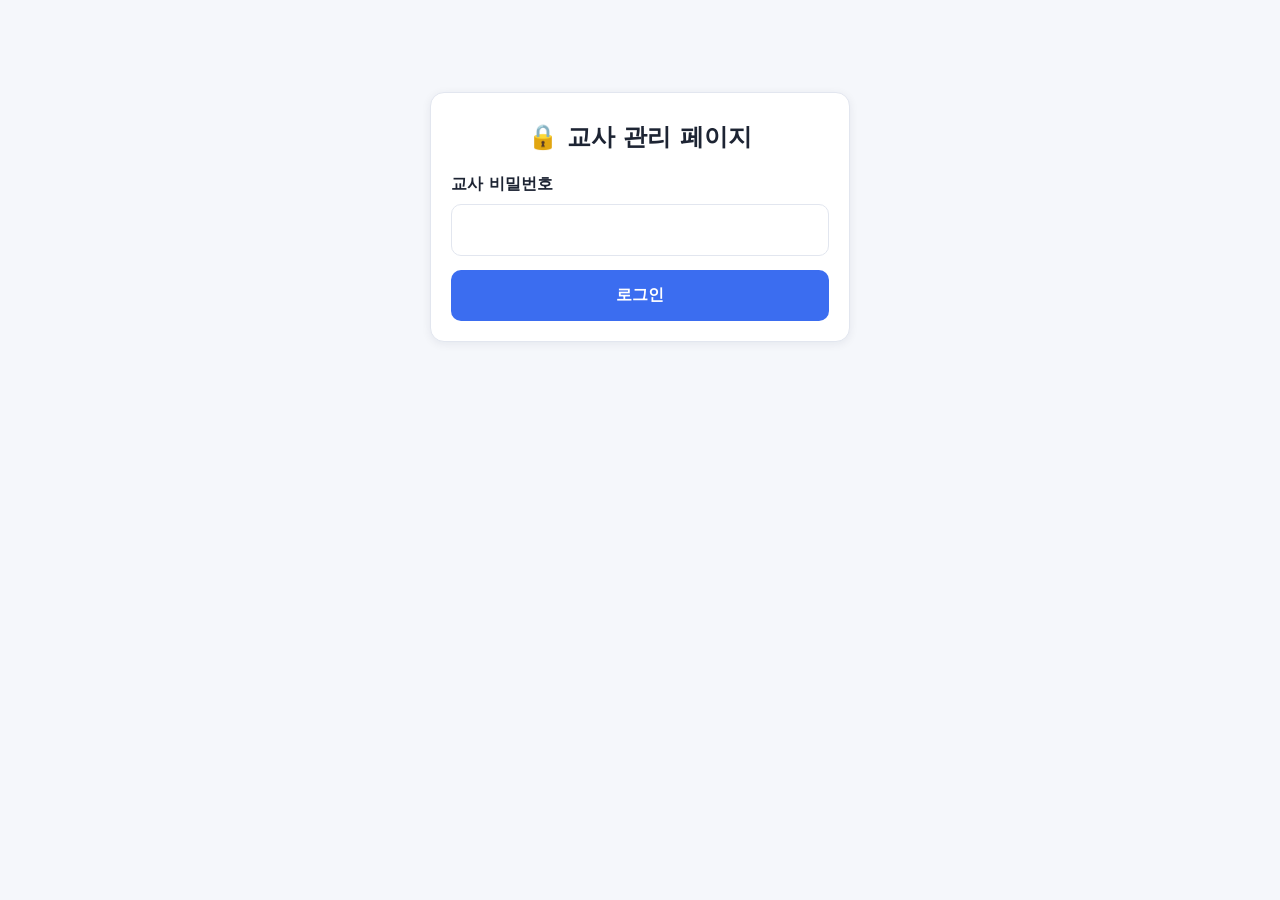
<file: admin.html>
<!doctype html>
<html lang="ko">
<head>
<meta charset="utf-8">
<meta name="viewport" content="width=device-width,initial-scale=1">
<meta name="robots" content="noindex,nofollow">
<title>교사 관리 페이지</title>
<link rel="stylesheet" href="css/style.css">
</head>
<body>

<section id="loginView" class="wrap">
  <div class="card center" style="margin-top:8vh;max-width:420px;margin-left:auto;margin-right:auto">
    <h1>🔒 교사 관리 페이지</h1>
    <form id="loginForm" style="text-align:left;margin-top:14px">
      <label for="pw">교사 비밀번호</label>
      <input id="pw" type="password" autocomplete="current-password" required>
      <div id="loginMsg"></div>
      <button class="btn block" style="margin-top:14px">로그인</button>
    </form>
  </div>
</section>

<section id="mainView" class="wrap wide hidden">
  <div class="row" style="justify-content:space-between">
    <h1 id="adminTitle">교사 관리 페이지</h1>
    <div class="row" style="gap:8px">
      <button class="btn small" id="openMonitor" title="학생들의 화면 이탈 현황을 큰 카드로 보는 별도 창이 열려요">🖥 이탈 모니터 화면 열기</button>
      <button class="btn gray small" id="logout">로그아웃</button>
    </div>
  </div>
  <div class="tabs">
    <button data-tab="status" class="on">학생 현황</button>
    <button data-tab="monitor">실시간 감시</button>
    <button data-tab="settings">설정 · API 키</button>
    <button data-tab="export">내보내기</button>
  </div>

  <!-- 현황 -->
  <div id="tab-status">
    <div class="grid" id="stats" style="margin-bottom:12px"></div>
    <div class="filters">
      <select id="fClass"><option value="">전체 반</option></select>
      <select id="fStatus"><option value="">전체 상태</option><option>미접속</option><option>작성 중</option><option>제출</option><option>시간종료</option><option>시간종료(미제출)</option></select>
      <select id="fGrade"><option value="">전체 채점</option><option value="대기">채점 대기</option><option value="완료">채점 완료</option></select>
      <input type="text" id="fSearch" placeholder="이름·학번 검색">
      <button class="btn small ghost" id="reload">새로고침</button>
      <button class="btn small" id="gradePending" title="위에서 고른 반만 채점해요. 반을 고르지 않으면 전체예요.">채점하기 (선택한 반)</button>
    </div>
    <div id="statusMsg"></div>
    <div class="tablewrap"><table>
      <thead><tr><th>반</th><th>조</th><th>학번</th><th>이름</th><th>역할</th><th>시간</th><th>상태</th><th>채점</th><th>점수</th><th>이탈</th><th></th></tr></thead>
      <tbody id="rows"></tbody>
    </table></div>
  </div>

  <!-- 실시간 감시 -->
  <div id="tab-monitor" class="hidden">
    <div class="grid" id="mStats" style="margin-bottom:12px"></div>
    <div class="filters">
      <select id="mClass"><option value="">전체 반</option></select>
      <label class="inline"><input type="checkbox" id="mOnly"> 주의 학생만 (이탈 중·이탈 이력·신호 끊김)</label>
      <span class="sub" id="mUpdated"></span>
      <button class="btn small" id="popMonitor">🖥 이탈 모니터 화면 열기</button>
    </div>
    <div class="msg info" style="margin-bottom:12px">6초마다 자동 갱신돼요. 카드의 − 버튼으로 실수로 기록된 이탈 횟수를 바로 줄일 수 있고, 이름을 누르면 답안과 점수를 볼 수 있어요.</div>
    <div class="mgrid" id="mCards"></div>
  </div>

  <!-- 설정 -->
  <div id="tab-settings" class="hidden">
    <div class="card">
      <h2>작성 시간 · 기본 설정</h2>
      <p class="sub" id="serverVer"></p>
      <div class="grid">
        <div><label>역할 1개 (분)</label><input type="number" id="s_MINUTES_1" min="1"></div>
        <div><label>역할 2개 (분)</label><input type="number" id="s_MINUTES_2" min="1"></div>
        <div><label>역할 3개 이상 (분)</label><input type="number" id="s_MINUTES_3" min="1"></div>
        <div><label>문항당 최대 글자</label><input type="number" id="s_MAX_CHARS" min="50"></div>
        <div><label>종료 후 제출 허용(초)</label><input type="number" id="s_GRACE_SEC" min="0"></div>
        <div><label>화면 이탈 1회 감점(점)</label><input type="number" id="s_LEAVE_PENALTY" min="0"></div>
        <div><label>학생에게 결과 공개</label><select id="s_SHOW_RESULT"><option value="Y">공개</option><option value="N">비공개</option></select></div>
      </div>
      <label style="margin-top:12px">Gemini 모델 이름</label>
      <input type="text" id="s_GEMINI_MODEL">
      <p class="sub" style="margin-top:6px">이미 시작한 학생의 제한 시간은 바뀌지 않아요. (개별 연장은 현황 표에서)</p>
      <button class="btn" id="saveSettings">설정 저장</button><span id="settingsMsg" style="margin-left:10px"></span>
    </div>
    <div class="card">
      <h2>Gemini 무료 API 키 (여러 개)</h2>
      <p class="sub">한 줄에 키 하나씩 붙여 넣으세요. 한도가 다 되면 다음 키로 <b>자동 전환</b>돼요. 키는 서버(스크립트 속성)에만 저장되고 이 페이지에는 끝 5자리만 보여요.</p>
      <textarea id="keysBox" placeholder="AIza....&#10;AIza...." style="min-height:110px"></textarea>
      <div class="row" style="margin-top:10px">
        <button class="btn" id="saveKeys">키 저장</button>
        <button class="btn ghost" id="testKeys">연결 테스트</button>
      </div>
      <div id="keyMsg"></div>
      <div id="keyList" style="margin-top:10px"></div>
    </div>
  </div>

  <!-- 내보내기 -->
  <div id="tab-export" class="hidden">
    <div class="card">
      <h2>CSV로 내보내기</h2>
      <p class="sub">모든 학생의 답안·점수·피드백을 엑셀에서 열 수 있는 CSV로 내려받아요. (구글 시트의 [답안] 시트에도 같은 내용이 쌓여요)</p>
      <button class="btn" id="exportBtn">전체 답안 CSV 내려받기</button>
      <div id="exportMsg"></div>
    </div>
  </div>
</section>

<!-- 상세 모달 -->
<div class="overlay hidden" id="mDetail"><div class="modal big" id="detailBody"></div></div>

<script src="js/config.js"></script>
<script src="js/api.js"></script>
<script src="js/admin.js"></script>
</body>
</html>
</file>
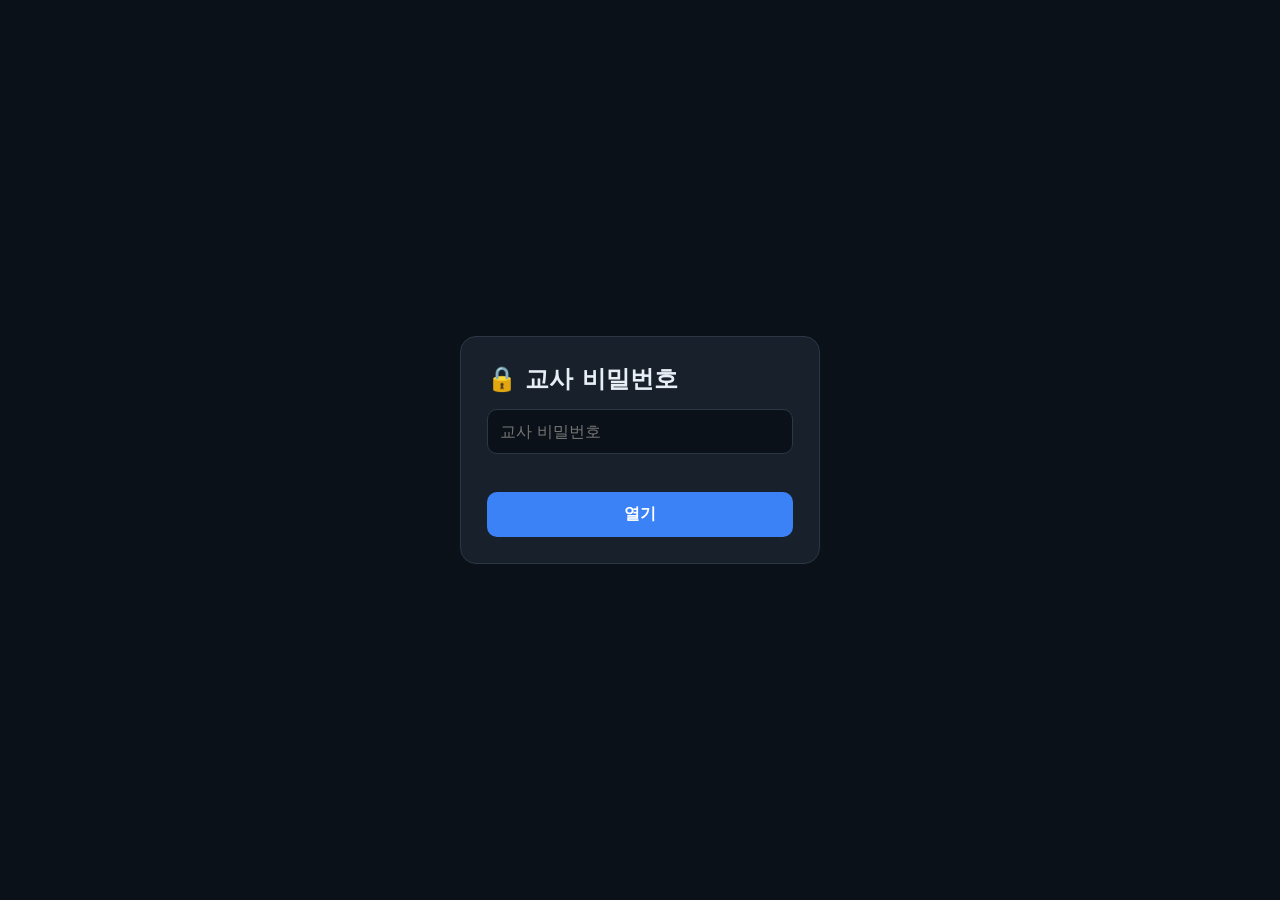
<file: monitor.html>
<!doctype html>
<html lang="ko">
<head>
<meta charset="utf-8">
<meta name="viewport" content="width=device-width,initial-scale=1">
<meta name="robots" content="noindex,nofollow">
<title>이탈 현황 모니터</title>
<link rel="stylesheet" href="css/monitor.css">
</head>
<body>

<div id="gate" class="gate hidden">
  <div class="gate-card">
    <h2>🔒 교사 비밀번호</h2>
    <input id="pw" type="password" autocomplete="current-password" placeholder="교사 비밀번호">
    <div id="pwErr" class="err"></div>
    <button id="pwBtn">열기</button>
  </div>
</div>

<div id="mon" class="hidden">
  <header class="top">
    <h1 id="title">페이지 이탈 현황</h1>
    <select id="cls" aria-label="반 선택"></select>
    <div class="pills" id="pills"></div>
    <span class="upd" id="upd"></span>
  </header>
  <div class="legend">카드 숫자 = 화면 이탈 <b>횟수</b> · 아래 시간 = 벗어나 있던 <b>누적 시간</b> · <b>−</b> 버튼은 실수로 기록된 횟수를 1회 줄여요</div>
  <main class="grid" id="grid"></main>
</div>

<script src="js/config.js"></script>
<script src="js/api.js"></script>
<script src="js/monitor.js"></script>
</body>
</html>
</file>
<file: css/style.css>
:root{
  --bg:#f5f7fb; --card:#fff; --ink:#1d2433; --muted:#667085; --line:#e2e6ef;
  --primary:#3b6df0; --primary-ink:#fff; --soft:#eaf0ff;
  --ok:#17a266; --warn:#e8890c; --danger:#d9372f; --okbg:#e6f6ee; --warnbg:#fff3e0; --dangerbg:#fdeceb;
  --radius:14px; --shadow:0 2px 10px rgba(20,30,60,.07);
}
@media (prefers-color-scheme:dark){
  :root{--bg:#121722; --card:#1b2231; --ink:#e8ecf5; --muted:#9aa4b8; --line:#2c3447; --soft:#243158;
    --okbg:#12301f; --warnbg:#3a2a10; --dangerbg:#3b1b19; --shadow:none}
}
*{box-sizing:border-box}
html{-webkit-text-size-adjust:100%}
body{margin:0;background:var(--bg);color:var(--ink);font:16px/1.65 "Pretendard","Noto Sans KR","Malgun Gothic",system-ui,sans-serif}
.wrap{max-width:820px;margin:0 auto;padding:20px 16px 90px}
.wrap.wide{max-width:1180px}
h1{font-size:1.5rem;margin:.2em 0 .1em} h2{font-size:1.2rem;margin:0 0 .5em} h3{font-size:1.05rem;margin:0 0 .4em}
.sub{color:var(--muted);margin:0 0 1.2em}
.card{background:var(--card);border:1px solid var(--line);border-radius:var(--radius);padding:20px;box-shadow:var(--shadow);margin-bottom:16px}
.center{text-align:center}
.hidden{display:none!important}
label{font-weight:600;display:block;margin-bottom:6px}
input[type=text],input[type=password],input[type=number],select,textarea{
  width:100%;font:inherit;color:inherit;background:var(--card);border:1.5px solid var(--line);border-radius:10px;padding:12px 14px}
input:focus,textarea:focus,select:focus{outline:none;border-color:var(--primary);box-shadow:0 0 0 3px var(--soft)}
textarea{min-height:150px;resize:vertical;line-height:1.7}
.btn{font:inherit;font-weight:700;border:0;border-radius:10px;padding:12px 20px;cursor:pointer;background:var(--primary);color:var(--primary-ink)}
.btn:disabled{opacity:.5;cursor:not-allowed}
.btn.ghost{background:transparent;color:var(--primary);border:1.5px solid var(--primary)}
.btn.gray{background:var(--line);color:var(--ink)}
.btn.danger{background:var(--danger)}
.btn.small{padding:6px 12px;font-size:.88rem;border-radius:8px}
.btn.block{width:100%}
.row{display:flex;gap:10px;flex-wrap:wrap;align-items:center}
.chip{display:inline-block;background:var(--soft);color:var(--primary);font-weight:700;font-size:.88rem;padding:3px 12px;border-radius:99px}
.chip.gray{background:var(--line);color:var(--muted)}
.chip.ok{background:var(--okbg);color:var(--ok)} .chip.warn{background:var(--warnbg);color:var(--warn)} .chip.danger{background:var(--dangerbg);color:var(--danger)}
.msg{padding:10px 14px;border-radius:10px;margin:12px 0;font-size:.95rem}
.msg.err{background:var(--dangerbg);color:var(--danger)} .msg.info{background:var(--soft);color:var(--primary)} .msg.okm{background:var(--okbg);color:var(--ok)}
ul.rules li.rule-warn{color:var(--danger)}
ul.rules{padding-left:1.2em;margin:.4em 0} ul.rules li{margin:.35em 0}

/* 작성 화면 */
.topbar{position:sticky;top:0;z-index:20;background:var(--card);border-bottom:1px solid var(--line);box-shadow:var(--shadow)}
.topbar .in{max-width:820px;margin:0 auto;padding:10px 16px;display:flex;align-items:center;justify-content:space-between;gap:10px}
.timer{font-variant-numeric:tabular-nums;font-size:1.5rem;font-weight:800;padding:2px 14px;border-radius:10px;background:var(--soft);color:var(--primary)}
.timer.warn{background:var(--warnbg);color:var(--warn)} .timer.danger{background:var(--dangerbg);color:var(--danger);animation:pulse 1s infinite}
@keyframes pulse{50%{opacity:.55}}
.saved{font-size:.82rem;color:var(--muted)}
.role-head{display:flex;align-items:center;gap:10px;margin:26px 0 10px}
.role-head h2{margin:0}
.qcard .qno{font-weight:800;color:var(--primary)}
.qcard .qtext{font-size:1.08rem;font-weight:600;margin:.3em 0 .6em}
.hint{background:var(--soft);border-radius:10px;padding:10px 14px;font-size:.93rem;margin-bottom:12px}
.count{text-align:right;font-size:.85rem;color:var(--muted);margin-top:4px}
.count.full{color:var(--danger);font-weight:700}

/* 결과 */
.score-big{font-size:2.4rem;font-weight:800;color:var(--primary);line-height:1.1}
.bar{height:10px;background:var(--line);border-radius:99px;overflow:hidden;margin-top:6px}
.bar>i{display:block;height:100%;background:var(--primary);border-radius:99px}
.myans{white-space:pre-wrap;background:var(--bg);border:1px solid var(--line);border-radius:10px;padding:12px 14px;margin:.5em 0}
.fb{border-left:4px solid var(--primary);padding:4px 12px;margin:.6em 0}
ul.crit{list-style:none;padding:0;margin:.4em 0;font-size:.92rem}
ul.crit li::before{content:"✗ ";color:var(--danger);font-weight:800} ul.crit li.hit::before{content:"✓ ";color:var(--ok)}

/* 모달 */
.overlay{position:fixed;inset:0;background:rgba(10,15,30,.55);z-index:50;display:flex;align-items:center;justify-content:center;padding:16px}
.modal{background:var(--card);border-radius:var(--radius);padding:24px;max-width:460px;width:100%;box-shadow:0 10px 40px rgba(0,0,0,.3);max-height:90vh;overflow:auto}
.modal.big{max-width:760px}
.spinner{width:42px;height:42px;border:5px solid var(--line);border-top-color:var(--primary);border-radius:50%;animation:spin 1s linear infinite;margin:0 auto 14px}
@keyframes spin{to{transform:rotate(360deg)}}

/* 관리자 */
table{width:100%;border-collapse:collapse;font-size:.92rem}
th,td{padding:8px 10px;border-bottom:1px solid var(--line);text-align:left;vertical-align:middle}
th{background:var(--bg);position:sticky;top:0;white-space:nowrap}
.tablewrap{overflow:auto;max-height:68vh;border:1px solid var(--line);border-radius:10px;background:var(--card)}
.tabs{display:flex;gap:6px;margin:14px 0}
.tabs button{font:inherit;font-weight:700;border:1.5px solid var(--line);background:var(--card);color:var(--muted);padding:8px 16px;border-radius:99px;cursor:pointer}
.tabs button.on{background:var(--primary);border-color:var(--primary);color:#fff}
.grid{display:grid;grid-template-columns:repeat(auto-fit,minmax(150px,1fr));gap:12px}
.stat{background:var(--card);border:1px solid var(--line);border-radius:12px;padding:12px 16px}
.stat b{font-size:1.6rem;display:block}
.filters{display:flex;gap:8px;flex-wrap:wrap;margin-bottom:10px}
.filters>*{width:auto;min-width:110px}

/* PDF 문서 (화면 밖에서 렌더링) */
.pdf-holder{position:absolute;left:-10000px;top:0}
#pdfDoc{width:720px;background:#fff;color:#111;padding:8px;font:14px/1.6 "Malgun Gothic","Noto Sans KR",sans-serif}
#pdfDoc h1{font-size:20px;margin:0 0 4px;color:#111} #pdfDoc .meta{color:#555;margin-bottom:12px;border-bottom:2px solid #3b6df0;padding-bottom:8px}
#pdfDoc .pdf-role{font-weight:800;font-size:16px;margin:16px 0 6px;color:#3b6df0}
#pdfDoc .pdf-q{border:1px solid #d5d9e4;border-radius:8px;padding:10px 12px;margin:8px 0;break-inside:avoid;page-break-inside:avoid}
#pdfDoc .pdf-a{white-space:pre-wrap;background:#f5f7fb;padding:8px 10px;border-radius:6px;margin:6px 0}
#pdfDoc .pdf-fb{color:#333;border-left:3px solid #3b6df0;padding-left:8px;margin-top:6px}
@media print{
  body>*:not(.pdf-holder){display:none!important}
  .pdf-holder{position:static;left:0}
}
@media(max-width:560px){ .timer{font-size:1.2rem} .wrap{padding:14px 12px 90px} }

/* 교사 페이지: 점수·이탈 −/+ 조정 */
.stepper{display:inline-flex;align-items:center;gap:4px}
.stepper .step{width:26px;height:26px;padding:0;border:1px solid var(--line,#cbd5e1);border-radius:6px;background:transparent;color:inherit;font-size:1.05rem;line-height:1;cursor:pointer}
.stepper .step:hover:not(:disabled){background:var(--hover,rgba(120,120,120,.15))}
.stepper .step:disabled{opacity:.35;cursor:default}
.stepper.big .step{width:32px;height:32px;font-size:1.2rem}

/* 실시간 감시 */
.mgrid{display:grid;grid-template-columns:repeat(auto-fill,minmax(230px,1fr));gap:10px}
.mcard{background:var(--card);border:2px solid var(--line);border-radius:12px;padding:10px 12px;font-size:.92rem}
.mcard .nm{font-weight:800;cursor:pointer;text-decoration:underline dotted}
.mcard .top{display:flex;justify-content:space-between;align-items:center;gap:6px;margin-bottom:4px}
.mcard .mt{font-variant-numeric:tabular-nums;font-weight:800}
.mcard .meta{color:var(--muted);font-size:.82rem;margin:2px 0}
.mcard.away{border-color:var(--danger);background:var(--dangerbg);animation:mblink 1.2s infinite}
.mcard.lost{border-color:var(--warn);background:var(--warnbg)}
.mcard.idle{opacity:.55}
.mcard.done{border-color:var(--ok)}
@keyframes mblink{50%{box-shadow:0 0 0 3px var(--danger)}}
label.inline{display:inline-flex;align-items:center;gap:6px;font-weight:600}
</file>
<file: css/monitor.css>
/* 이탈 현황 모니터: 어두운 배경에 큰 카드(교실 화면/별도 모니터용) */
:root{--bg:#0b1118;--card:#18212b;--line:#2b3745;--tx:#e8eef5;--mu:#9bacbd;--ok:#4cc17f;--warn:#f0a94a;--bad:#ff7b73;--alert:#ff4d44}
*{box-sizing:border-box}
html,body{margin:0;background:var(--bg);color:var(--tx);font-family:'Pretendard','Noto Sans KR','Malgun Gothic',system-ui,sans-serif}
.hidden{display:none!important}
.top{display:flex;align-items:center;flex-wrap:wrap;gap:14px;padding:14px 22px 6px}
.top h1{margin:0;font-size:1.6rem}
select{background:var(--card);color:var(--tx);border:1px solid var(--line);border-radius:10px;padding:8px 12px;font:inherit;font-size:1rem}
.pills{display:flex;gap:8px;flex-wrap:wrap}
.pill{background:var(--card);border:1px solid var(--line);border-radius:99px;padding:5px 13px;font-size:.92rem;color:var(--mu)}
.pill b{color:var(--tx);font-size:1.05rem;margin-left:4px}
.pill.bad{border-color:var(--alert);color:#ffb3ae}.pill.bad b{color:#fff}
.upd{margin-left:auto;color:var(--mu);font-size:.85rem}
.legend{padding:0 22px 6px;color:var(--mu);font-size:.85rem}
.legend b{color:var(--tx)}
.grid{display:grid;grid-template-columns:repeat(auto-fill,minmax(190px,1fr));gap:14px;padding:10px 22px 30px}
.card{position:relative;background:var(--card);border:2px solid var(--line);border-radius:16px;padding:16px 14px 14px;text-align:center}
.card .sid{font-size:1.4rem;font-weight:800;letter-spacing:.08em;font-family:ui-monospace,Consolas,'D2Coding',monospace}
.card .cnt{font-size:3.2rem;font-weight:900;line-height:1.1;color:var(--ok)}
.card .cnt small{font-size:1rem;color:var(--mu);font-weight:700;margin-left:4px}
.card .tm{font-size:1.15rem;color:#b8c7d6;font-variant-numeric:tabular-nums}
.card .tag{display:block;margin-top:6px;font-size:.85rem;font-weight:800;min-height:1.2em}
.card.l1{border-color:var(--warn)}.card.l1 .cnt{color:var(--warn)}
.card.l2{border-color:var(--bad)}.card.l2 .cnt{color:var(--bad)}
.card.away{background:#4a1210;border-color:var(--alert);animation:blink 1s infinite}
.card.away .tag{color:#ffb3ae}
.card.lost .tag{color:var(--warn)}
.card.fin{opacity:.6}.card.fin .tag{color:var(--mu)}
.card .fix{display:flex;justify-content:center;gap:6px;margin-top:8px}
.card button{font:inherit;font-size:.9rem;font-weight:800;cursor:pointer;color:var(--tx);background:transparent;border:1px solid var(--line);border-radius:8px;padding:3px 12px}
.card button:hover{background:rgba(255,255,255,.1)}
.card button.minus{width:44px;font-size:1.15rem;line-height:1.2}
.card button.clr{color:#ffb3ae;border-color:#7a2f2a}
@keyframes blink{50%{box-shadow:0 0 0 4px rgba(255,77,68,.55)}}
.empty{grid-column:1/-1;padding:60px;text-align:center;color:var(--mu);font-size:1.3rem}
.gate{min-height:100vh;display:grid;place-items:center}
.gate-card{background:var(--card);border:1px solid var(--line);border-radius:16px;padding:26px;width:min(360px,90vw)}
.gate-card h2{margin:0 0 14px}
.gate-card input{width:100%;padding:12px;background:var(--bg);color:var(--tx);border:1px solid var(--line);border-radius:10px;font:inherit}
.gate-card button{width:100%;margin-top:12px;padding:12px;border:0;border-radius:10px;background:#3b82f6;color:#fff;font:inherit;font-weight:800;cursor:pointer}
.err{color:var(--bad);min-height:1.3em;margin-top:8px;font-size:.9rem}
.toast{position:fixed;left:50%;bottom:24px;transform:translateX(-50%);background:#4a1210;border:1px solid var(--alert);color:#fff;padding:10px 18px;border-radius:10px;z-index:9;max-width:90vw}
</file>
